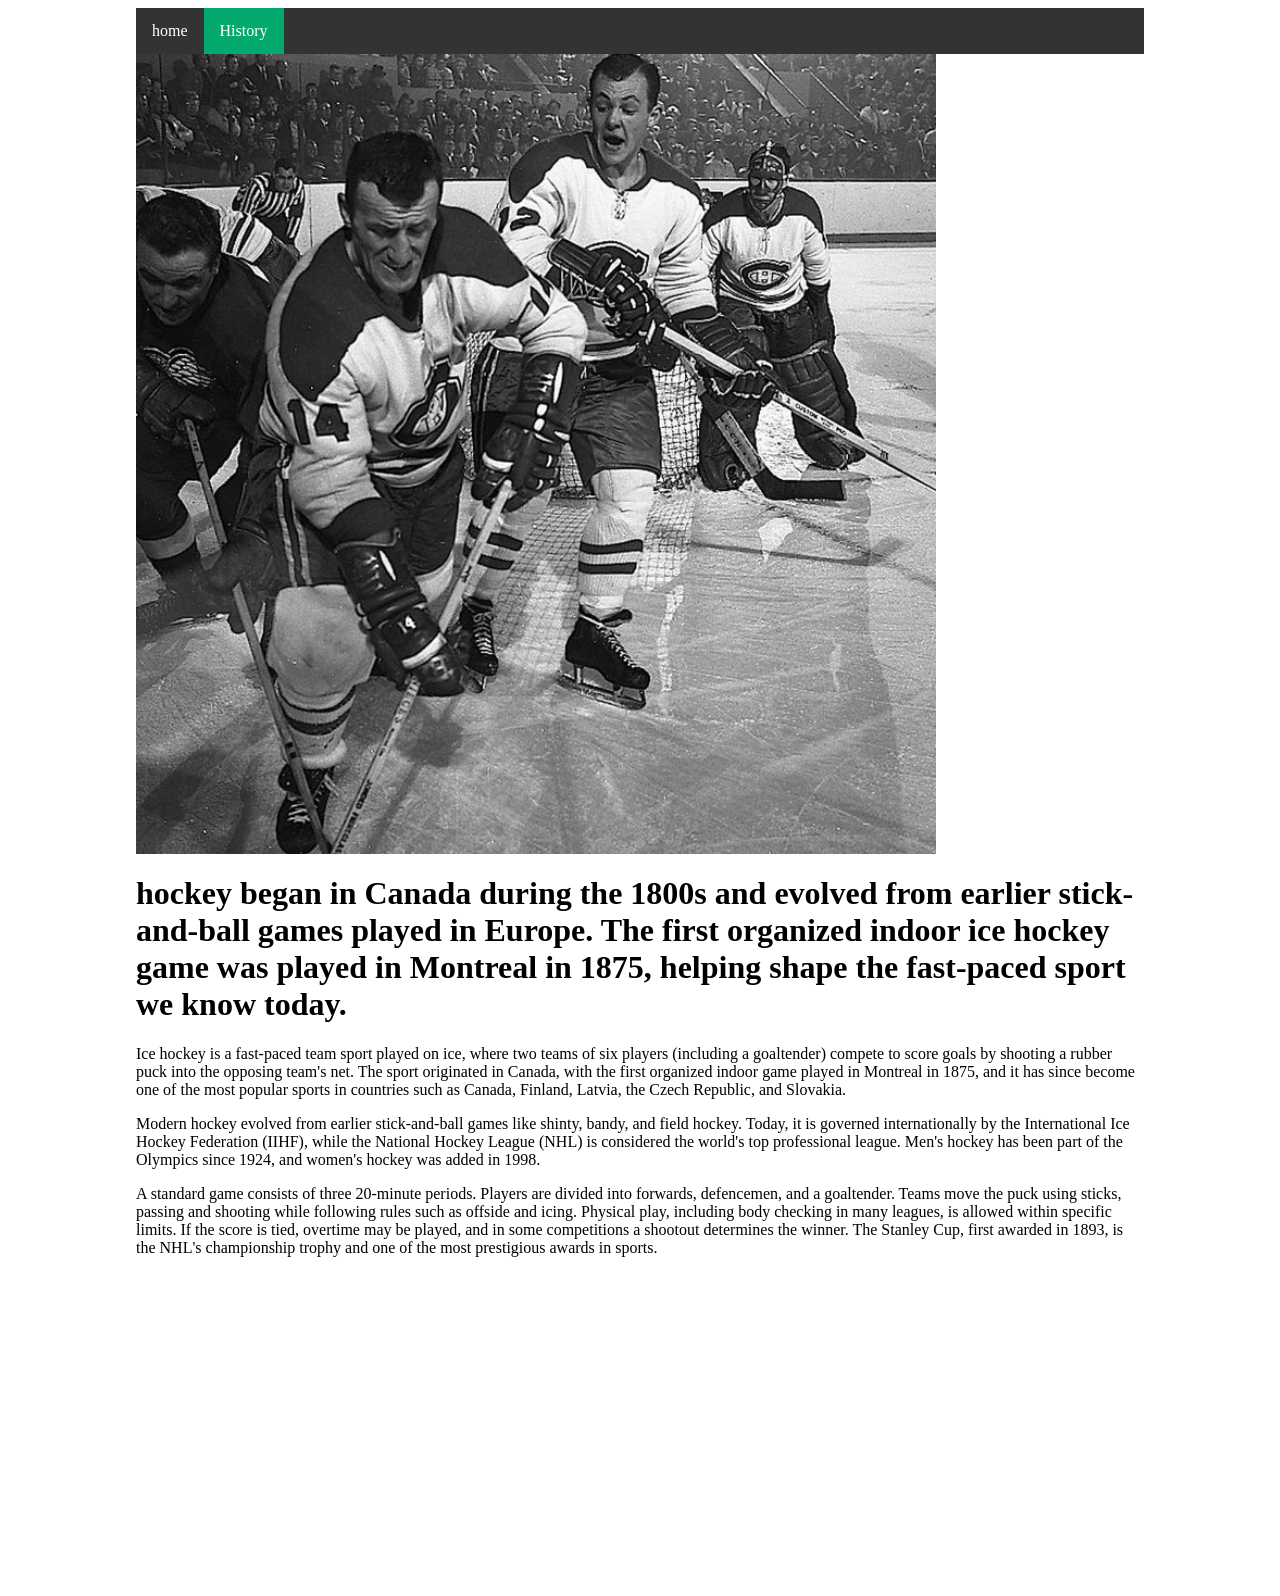
<file: History.html>
<html>
    <head>
        <meta charset = "utf-8">
        <title>Ice Hockey</title>
        <link rel="stylesheet"href="style.css">
    </head>
    <body>
        <ul>
    <li><a href="index.html" >home</a></li>       
     <li><a href="History.html" class="active">History</a></li>
        </ul>
<img src = "Images/old hockey.jpg" width = "800px" />
<h1>hockey began in Canada during the 1800s and evolved from earlier stick-and-ball games played in Europe. The first organized indoor ice hockey game was played in Montreal in 1875, helping shape the fast-paced sport we know today.</h1>
<p>Ice hockey is a fast-paced team sport played on ice, where two teams of six players (including a goaltender) compete to score goals by shooting a rubber puck into the opposing team's net. The sport originated in Canada, with the first organized indoor game played in Montreal in 1875, and it has since become one of the most popular sports in countries such as Canada, Finland, Latvia, the Czech Republic, and Slovakia.</p>
<p>Modern hockey evolved from earlier stick-and-ball games like shinty, bandy, and field hockey. Today, it is governed internationally by the International Ice Hockey Federation (IIHF), while the National Hockey League (NHL) is considered the world's top professional league. Men's hockey has been part of the Olympics since 1924, and women's hockey was added in 1998.</p>
<p>A standard game consists of three 20-minute periods. Players are divided into forwards, defencemen, and a goaltender. Teams move the puck using sticks, passing and shooting while following rules such as offside and icing. Physical play, including body checking in many leagues, is allowed within specific limits.
If the score is tied, overtime may be played, and in some competitions a shootout determines the winner. The Stanley Cup, first awarded in 1893, is the NHL's championship trophy and one of the most prestigious awards in sports.</p>

<iframe width="560" height="315" src="https://www.youtube.com/embed/ve5pSdX7xx0?si=4KO0_R4jRof4oIRg" title="YouTube video player" frameborder="0" allow="accelerometer; autoplay; clipboard-write; encrypted-media; gyroscope; picture-in-picture; web-share" referrerpolicy="strict-origin-when-cross-origin" allowfullscreen></iframe>









    </body>

</html>
</file>
<file: style.css>
ul {
  list-style-type: none;
  margin: 0;
  padding: 0;
  overflow: hidden;
  background-color: #333333;
}
 
ul li {
  float: left;
}
 
ul li a {
  display: block;
  color: white;
  text-align: center;
  padding: 14px 16px;
  text-decoration: none;
}
 
ul li a:hover:not(.active) {
  background-color: #111111;
}
 
ul li a.active {
  background-color: #04AA6D;
}

table {
border-collapse: collapse;
width: 60%;
border-style: double;
border-width: 12px;

}
th, td {
text-align: left;
padding: 8px;
}
tr:nth-child(even) {
background-color: #525252; /* Light gray for even rows */


    

}

html{
  width:80%;
  margin:auto;
}
</file>
